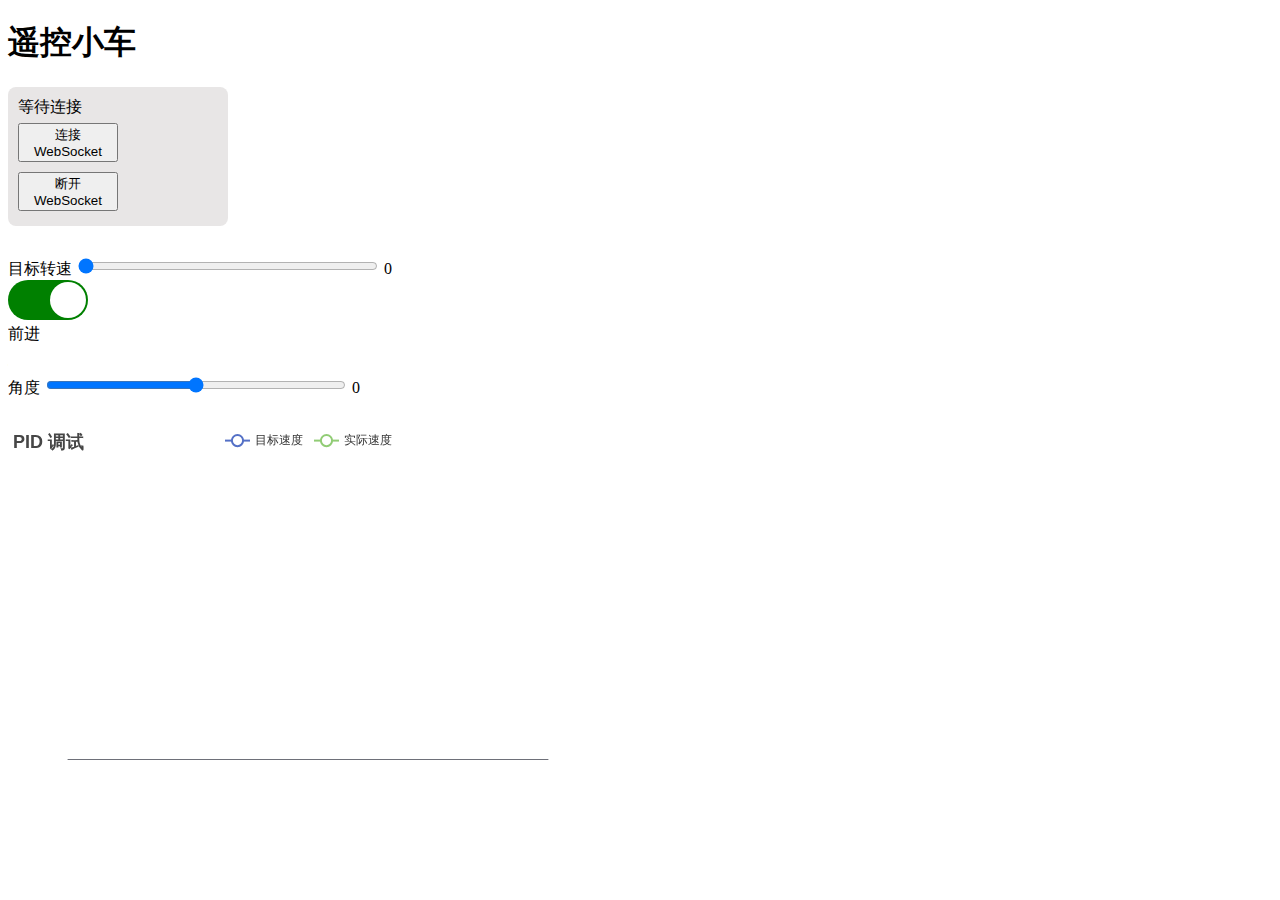
<file: driver_moter_v1/web/index.html>
<!DOCTYPE html>
<html>

  <head>
    <title>速度调整</title>
    <style>
      .slider {
        width: 300px;
      }

      .socket {
        margin-top: 20px;
        display: flex;
        flex-direction: column;
        background-color: #e8e6e6;
        padding: 10px;
        border-radius: 8px;
        width: 200px;
      }

      .btn {
        width: 100px;
        margin: 5px 0;
      }

      #main {
        width: 100%;
        height: 400px;
        margin-top: 30px;
      }

      .block {
        margin-top: 30px;
      }


      .switch {
        display: inline-block;
        width: 80px;
        height: 40px;
        background-color: #ccc;
        border-radius: 20px;
        position: relative;
        cursor: pointer;
        transition: background-color 0.3s;
      }

      .switch:before {
        content: "";
        position: absolute;
        top: 2px;
        left: 2px;
        width: 36px;
        height: 36px;
        background-color: white;
        border-radius: 50%;
        transition: left 0.3s;
      }

      .switch.on {
        background-color: green;
      }

      .switch.on:before {
        left: 42px;
      }

      .switch.off:before {
        left: 2px;
      }

    </style>
    <script src="./lib/echarts.min.js"></script>
  </head>

  <body>
    <h1>遥控小车</h1>

    <div class="socket">
      <span id="connectionStatus"></span>
      <button class="btn" onclick="openWebSocket()">连接 WebSocket</button>
      <button class="btn" onclick="closeWebSocket()">断开 WebSocket</button>
    </div>

    <div class="block">
      <label for="targetSpeedSlider">目标转速</label>
      <input type="range" id="targetSpeedSlider" class="slider" min="0" max="1000" value="0"
             oninput="updateTargetSpeed()">
      <span id="targetSpeedValue">0</span>
    </div>

    <div class="aaa">
      <div id="switch" class="switch on" onclick="toggleSwitch()"></div>
      <div class="dir">前进</div>
    </div>


    <div class="block">
      <label for="angleSlider">角度</label>
      <input type="range" id="angleSlider" class="slider" min="-34" max="34" value="0" oninput="updateAngle()">
      <span id="angleValue">0</span>
    </div>

    <div id="main" style="width: 600px;height:400px;"></div>

    <!-- <div class="PID">
      <div class="pid-item">
        <label for="targetSpeedSlider">P:</label>
        <input type="range" id="targetSpeedSlider" class="slider" min="0" max="255" value="0"
               oninput="updateTargetSpeed()">
        <span id="targetSpeedValue">0</span>
      </div>

      <div class="pid-item">
        <label for="targetSpeedSlider">I:</label>
        <input type="range" id="targetSpeedSlider" class="slider" min="0" max="255" value="0"
               oninput="updateTargetSpeed()">
        <span id="targetSpeedValue">0</span>
      </div>

      <div class="pid-item">
        <label for="targetSpeedSlider">D:</label>
        <input type="range" id="targetSpeedSlider" class="slider" min="0" max="255" value="0"
               oninput="updateTargetSpeed()">
        <span id="targetSpeedValue">0</span>

        <div class="btn">发送PID </div>
      </div> -->
    </div>
    <script type="module" src="./index.js"></script>
  </body>

</html>
</file>
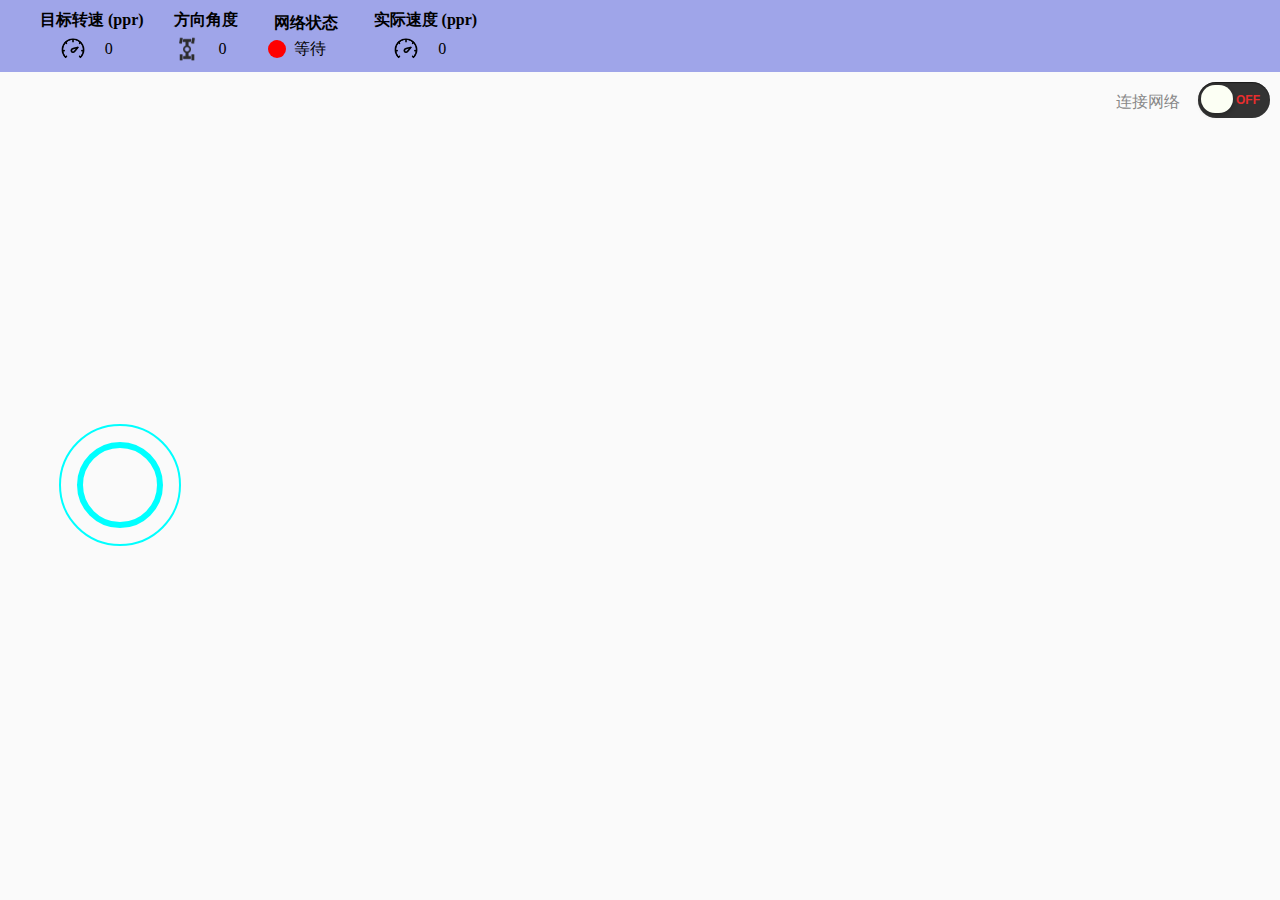
<file: driver_moter_v1/web/ui.html>
<html>

  <head>
    <meta charset="utf-8">
    <meta name="viewport" content="width=device-width, user-scalable=no, minimum-scale=1.0, maximum-scale=1.0">
    <link rel="stylesheet" href="./style/style.css">
    <link rel="stylesheet" href="./style/ui.css">
  </head>

  <body>
    <div id="container">

      <!-- 指示信息 -->
      <div class="info">

        <!-- 转速 -->
        <div class="info-item">
          <div class="info-item-title">目标转速 (ppr)</div>
          <div class="item-common">
            <image class="speed-icon" src="./assets/转速.png"></image>
            <div class="target-speed item-common-text">0</div>
          </div>
        </div>

        <!-- 转角 -->
        <div class="info-item">
          <div class="info-item-title">方向角度</div>
          <div class="item-common">
            <image class="speed-icon" src="./assets/量角器.png"></image>
            <div class="target-angle item-common-text">0</div>
          </div>
        </div>

        <!-- 网络 -->
        <div class="info-item">
          <div class="info-item-title">网络状态</div>
          <div class="item-common">
            <span class="net-state net-state-off"></span>
            <span class="net-text">已断开</span>
          </div>
        </div>

        <!-- 最大速度 -->
        <div class="info-item">
          <div class="info-item-title">实际速度 (ppr)</div>
          <div class="item-common">
            <image class="speed-icon" src="./assets/转速.png"></image>
            <div class="real-speed item-common-text">0</div>
          </div>
        </div>

      </div>

      <!-- 按钮 -->
      <div class="buttons">
        <div class="net-btn">
          <div class="net-btn-label">连接网络</div>
          <div class="toggle">
            <input class="websocket-button" type="checkbox" id="t">
            <label for="t"></label>
          </div>
        </div>

      </div>

      <script src="./lib/tween.umd.js"></script>
      <script src="./lib/virtualjoystick.js"></script>
      <script type="module">

        import { UI } from "./js/UI.js"
        import { Joystick } from "./js/Joystick.js"
        import { WebSocketClient } from './WebSocketClient.js'

        let ui;
        let socket;
        let joystick;
        var targetSpeed = 0;
        var targetAngle = 0;
        let tweens = [];
        let targetMsg = ""

        function sendMessage() {
          // 0: 目标速度
          // 1: 舵机角度

          // ui: -90~90
          // servo: 0~180
          const msg = `${targetSpeed},${targetAngle}`;

          if (targetMsg != msg) {
            socket.send(msg)
          }
          targetMsg = msg;
        }

        ui = new UI({
          netClick: state => {
            if (state) {
              socket.open()
            } else {
              socket.close()
            }
          }
        });
        ui.setTargetSpeed(0);
        ui.setTargetAngle(0);
        ui.setRealSpeed(0);
        ui.setNetState(false, '等待')

        // 摇杆
        joystick = new Joystick({
          change: (speed, angle) => {

            const coords = { speed: targetSpeed, angle: targetAngle }
            tweens.forEach(tween => {
              tween.stop()
            })
            tweens.length = 0;

            const time = Math.abs(targetSpeed - speed) * 2;
            const tweenSpeed = new TWEEN.Tween(coords, false)
              .to({ speed, angle }, time)
              .easing(TWEEN.Easing.Quadratic.InOut)
              .onUpdate(() => {
                const currentSpeed = Number.parseInt(coords.speed);
                ui.setTargetSpeed(currentSpeed);
                targetSpeed = currentSpeed;
                sendMessage();
              })
              .start()

            // const tweenAngle = new TWEEN.Tween(coords, false)
            //   .to({ speed, angle }, 500)
            //   .easing(TWEEN.Easing.Quadratic.InOut)
            //   .onUpdate(() => {
            //     const currentAngle = Number.parseInt(coords.angle);
            //     ui.setTargetAngle(currentAngle);
            //     targetAngle = currentAngle;
            //     ui.setTargetAngle(targetAngle);
            //     sendMessage();
            //   })
            //   .start()
            const currentAngle = Number.parseInt(angle);
            ui.setTargetAngle(currentAngle);
            targetAngle = currentAngle;
            ui.setTargetAngle(targetAngle);
            sendMessage();

            tweens.push(tweenSpeed);
            // tweens.push(tweenAngle);
          }
        });


        socket = new WebSocketClient({
          messageCallback: e => {
            const v = e.split(',');
            ui.setRealSpeed(v[0])
          },
          openCallback: () => {
            ui.setNetState(true, "已连接")
          },
          closeCallback: () => {
            ui.setNetState(false, "等待")
          },
          errorCallback: () => {
            ui.setNetState(false, "错误")
          }
        });

        // Setup the animation loop.
        function animate(time) {
          tweens.forEach(tween => {
            tween.update(time)
          })
          requestAnimationFrame(animate)
        }
        requestAnimationFrame(animate)
      </script>
  </body>

</html>
</file>
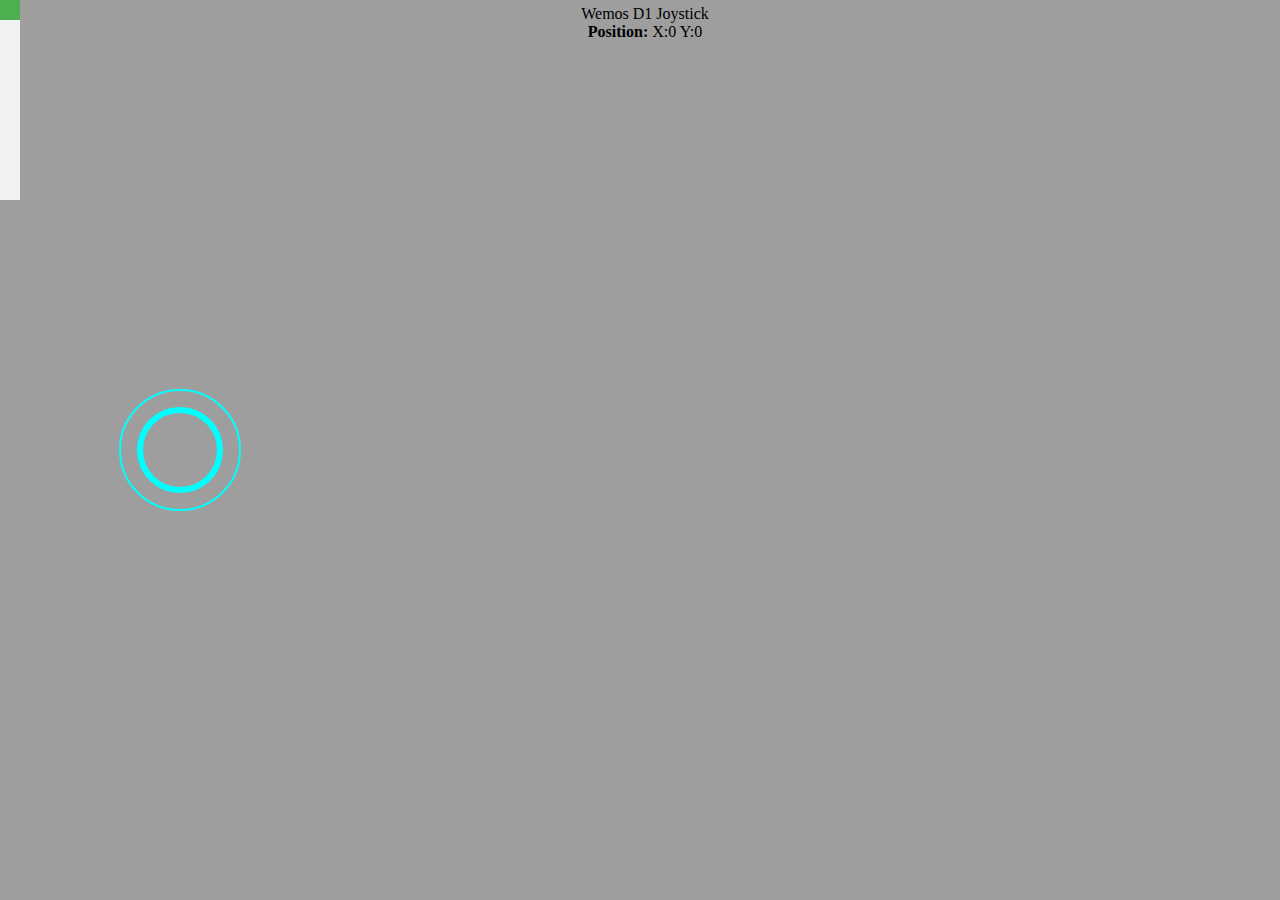
<file: driver_moter_v1/web/手柄.html>
<html>

	<head>
		<meta charset="utf-8">
		<meta name="viewport" content="width=device-width, user-scalable=no, minimum-scale=1.0, maximum-scale=1.0">

		<style>
			body {
				overflow: hidden;
				padding: 0;
				margin: 0;
				background-color: #9e9e9e;
			}

			#info {
				position: absolute;
				top: 0px;
				width: 100%;
				padding: 5px;
				text-align: center;
			}

			#info a {
				color: #0ab100;
				text-decoration: none;
			}

			#info a:hover {
				text-decoration: underline;
			}

			#container {
				width: 100%;
				height: 100%;
				overflow: hidden;
				padding: 0;
				margin: 0;
				-webkit-user-select: none;
				-moz-user-select: none;
			}

			 /* 样式定义 */
			 #slider {
            width: 20px;
            height: 200px;
            background-color: #f1f1f1;
            position: relative;
            touch-action: none;
        }

        #slider > .handle {
            width: 100%;
            height: 20px;
            background-color: #4CAF50;
            position: absolute;
        }

        #speed {
            margin-top: 10px;
            font-size: 20px;
        }

		</style>

	</head>

	<body>
		<div id="container">
			<div id="slider">
				<div class="handle"></div>
			</div>
		</div>


		<div id="info">
			Wemos D1 Joystick
			<br />
			<span id="result"></span>
		</div>
		<script src="./lib/virtualjoystick.js"></script>
		<script>
			console.log("touchscreen is", VirtualJoystick.touchScreenAvailable() ? "available" : "not available");

			var joystick = new VirtualJoystick({
				container: document.getElementById('container'),
				mouseSupport: true,
				limitStickTravel: true,
				stationaryBase: true,
				baseX: 180,
				baseY: window.innerHeight / 2
			});
			joystick.addEventListener('touchStart', function () {
				console.error('down')
			})
			joystick.addEventListener('touchEnd', function () {
				console.error('up')
			})
			var prevX = 0;
			var prevY = 0;
			var newX = 0;
			var newY = 0;
			setInterval(function () {
				var outputEl = document.getElementById('result');
				newX = Math.round(joystick.deltaX());
				newY = Math.round(joystick.deltaY()) * -1;
				outputEl.innerHTML = '<b>Position:</b> '
					+ ' X:' + newX
					+ ' Y:' + newY;
				// if ( newX != prevX || newY != prevY ){
				// 	var xhr = new XMLHttpRequest();
				// 	xhr.open('PUT', "./jsData.html?x="+newX+"&y="+newY)
				// 	xhr.send();
				// }
				prevX = newX;
				prevY = newY;
			}, 1 / 30 * 1000);


			// JavaScript 代码
			var slider = document.getElementById("slider");
        var handle = document.querySelector(".handle");
        var sliderHeight = slider.offsetHeight;
        var handleHeight = handle.offsetHeight;
        var maxTop = sliderHeight - handleHeight;

        var currentPosition = 0;
        var currentSpeed = 0;
        var speedDisplay = document.getElementById("speed");

        // 添加手势事件监听器
        slider.addEventListener("touchstart", startDrag);
        slider.addEventListener("touchmove", dragHandle);
        slider.addEventListener("touchend", stopDrag);

        function startDrag(event) {
            event.preventDefault();
            currentPosition = event.touches[0].clientY - handleHeight / 2;
            moveHandle();
            document.addEventListener("touchmove", dragHandle);
            document.addEventListener("touchend", stopDrag);
        }

        function stopDrag() {
            document.removeEventListener("touchmove", dragHandle);
        }

        function dragHandle(event) {
            event.preventDefault();
            currentPosition = event.touches[0].clientY - handleHeight / 2;
            currentPosition = Math.max(0, Math.min(maxTop, currentPosition));
            moveHandle();

            // 计算速度并显示
            currentSpeed = Math.round((currentPosition / maxTop) * 300);
            speedDisplay.innerText = "Speed: " + currentSpeed;
        }

        function moveHandle() {
            handle.style.top = currentPosition + "px";
        }
		</script>
	</body>

</html>
</file>
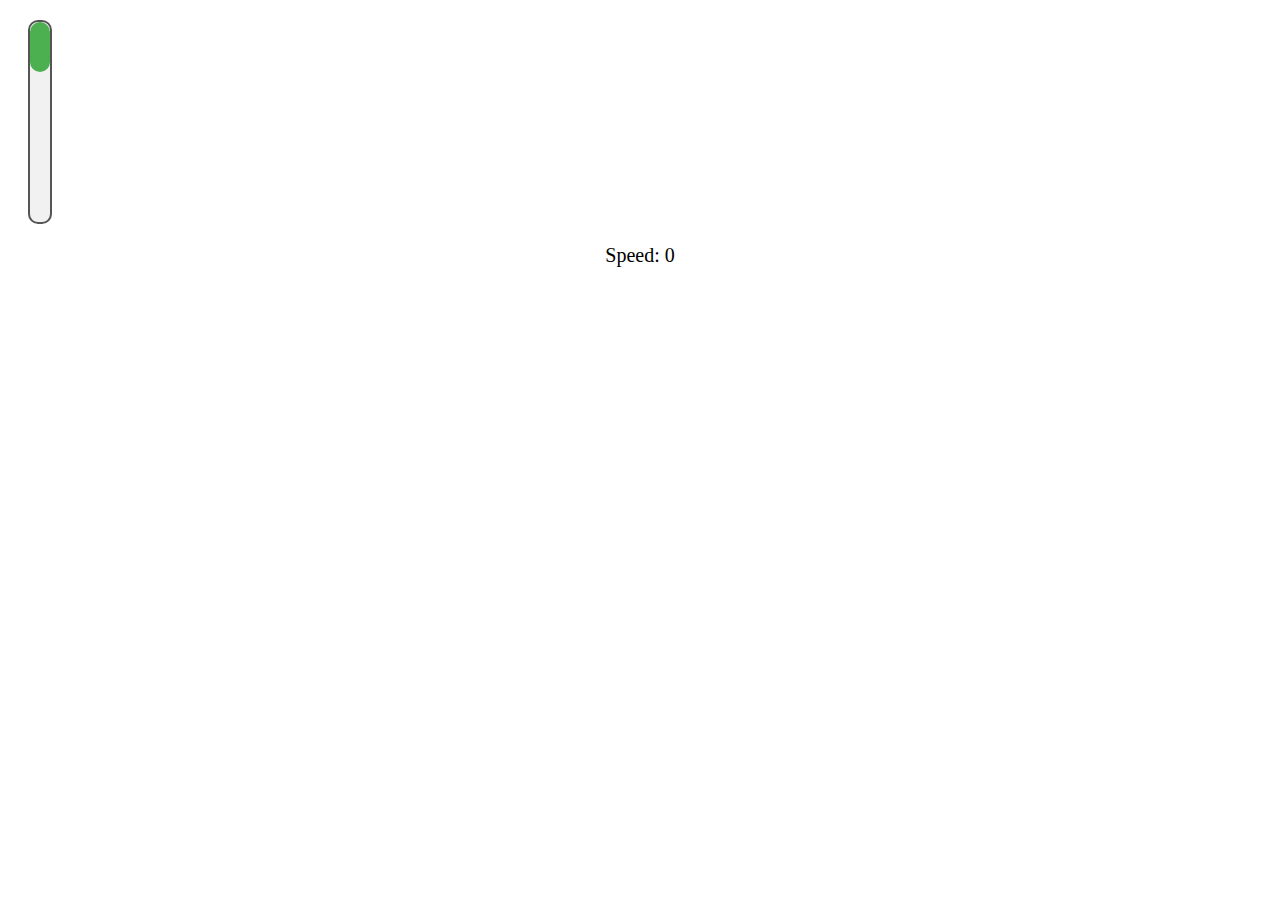
<file: driver_moter_v1/web/推杆.html>
<!DOCTYPE html>
<html>
<head>
    <style>
        /* 样式定义 */
        #slider {
            width: 20px;
            height: 200px;
            background-color: #f1f1f1;
            position: relative;
            touch-action: none;
            border: 2px solid #555;
            border-radius: 10px;
            margin: 20px;
        }

        #slider > .handle {
            width: 100%;
            height: 50px;
            background-color: #4CAF50;
            position: absolute;
            border-radius: 10px;
            cursor: grab;
        }

        #speed {
            margin-top: 10px;
            font-size: 20px;
            text-align: center;
        }
    </style>
</head>
<body>
    <div id="slider">
        <div class="handle"></div>
    </div>
    <div id="speed">Speed: 0</div>

    <script>
        // JavaScript 代码
        var slider = document.getElementById("slider");
        var handle = document.querySelector(".handle");
        var sliderHeight = slider.offsetHeight;
        var handleHeight = handle.offsetHeight;
        var maxTop = sliderHeight - handleHeight;

        var currentPosition = 0;
        var currentSpeed = 0;
        var speedDisplay = document.getElementById("speed");

        var isDragging = false;

        // 添加事件监听器
        slider.addEventListener("mousedown", startDrag);
        slider.addEventListener("mousemove", dragHandle);
        slider.addEventListener("mouseup", stopDrag);
        slider.addEventListener("touchstart", startDrag);
        slider.addEventListener("touchmove", dragHandle);
        slider.addEventListener("touchend", stopDrag);

        function startDrag(event) {
            event.preventDefault();
            isDragging = true;
            currentPosition = getCurrentPosition(event);
            moveHandle();

            // 启动推杆动力
            accelerate();
        }

        function stopDrag() {
            isDragging = false;

            // 停止推杆动力
            decelerate();
        }

        function dragHandle(event) {
            event.preventDefault();
            if (!isDragging) return;
            currentPosition = getCurrentPosition(event);
            currentPosition = Math.max(0, Math.min(maxTop, currentPosition));
            moveHandle();

            // 计算速度并显示
            currentSpeed = Math.round((currentPosition / maxTop) * 300);
            speedDisplay.innerText = "Speed: " + currentSpeed;

            // 更新飞机速度
            updatePlaneSpeed();
        }

        function moveHandle() {
            handle.style.top = currentPosition + "px";
        }

        function getCurrentPosition(event) {
            var positionY;
            if (event.type === "touchmove" || event.type === "touchstart") {
                positionY = event.touches[0].clientY;
            } else {
                positionY = event.clientY;
            }
            return positionY - handleHeight / 2;
        }

        function accelerate() {
            // 执行推杆动力逻辑，这里只是一个示例
            console.log("Accelerating...");
        }

        function decelerate() {
            // 执行停止推杆动力逻辑，这里只是一个示例
            console.log("Decelerating...");
        }

        function updatePlaneSpeed() {
            // 更新飞机速度，这里只是一个示例
            console.log("Plane speed: " + currentSpeed);
        }
    </script>
</body>
</html>
</file>
<file: driver_moter_v1/web/style/style.css>
body {
  overflow: hidden;
  padding: 0;
  margin: 0;
  background-color: #fafafa;
}

#container {
  width: 100%;
  height: 100%;
  overflow: hidden;
  padding: 0;
  margin: 0;
}

/* 指示信息 */
.info {
  margin-top: 0px;
  background-color: rgb(159, 165, 233);
  padding: 10px;
  display: flex;
}

.info-item {
  margin-left: 30px;
  display: flex;
  flex-direction: column;
  justify-content: center;
  align-items: center;
}

.info-item-title {
  font-weight: 800;
  margin-bottom: 5px;
}

.item-common {
  display: flex;
  justify-content: center;
  align-items: center;
}
.speed-icon {
  width: 26px;
  height: 26px;
}
.speed-text {
  margin-left: 8px;
  width: 20px;
}

.net-state {
  display: block;
  width: 18px;
  height: 18px;
  border-radius: 50%;
}

.net-state-on { background-color: #0f0; }
.net-state-off { background-color: #f00; }

.net-text {
  margin-left: 8px;
  width: 50px;
}
.item-common-text {
  margin-left: 8px;
  width: 30px;
  text-align: center;
}


.buttons {
  position: relative;
}


.net-btn-label {
  position: absolute;
  right: 100px;
  top: 20px;
  color: #888;
}


@keyframes twinkle {
  0% {
    opacity: 0.3;
    background-color: #ff0;
  }
  100% {
    opacity: 1;
    background-color: rgb(209, 137, 3);
  }
}

.blink {
  animation: twinkle 0.5s infinite 0.5s ease-in-out alternate;
}
</file>
<file: driver_moter_v1/web/style/ui.css>
.toggle{
  top: 10px;
  right: 10px;
  width: 72px;
  height: 36px;
  background: #333;
  position: absolute;
  border-radius: 50px;
  box-shadow: inset 0px 1px 1px rgba(0,0,0,0.5),0px 1px 0px rgba(255,255,255,0.2);
}
.toggle:after{
  content: 'OFF';
  color: #e72d2d;
  position: absolute;
  right: 10px;
  z-index: 0;
  font: 12px/36px Arial, sans-serif;
  font-weight: bold;
  text-shadow: 1px 1px 0px rgba(255,255.255..15);
}
.toggle:before{
  content: 'ON';
  color: rgb(5, 203, 67);
  position: absolute;
  left: 10px;
  z-index: 0;
  font: 12px/36px Arial, sans-serif;
  font-weight: bold;
}
.toggle label{
  display: block;
  width: 32px;
  height: 28px;
  cursor: pointer;
  position: absolute;
  top: 3px;
  left: 3px;
  z-index: 1;
  background: #fcfff4;
  background: linear-gradient(top,#fcfff4 0%, #dfe5d7 40%, #b3bead 100%);
  border-radius: 50px;
  transition: all 0.4s ease;
  box-shadow: 0px 2px 5px 0px rgba(0,0,0,0.3);
}
.toggle input[type=checkbox]{
  visibility: hidden;
}
.toggle input:checked + label{
  left: 36px;
}
</file>
